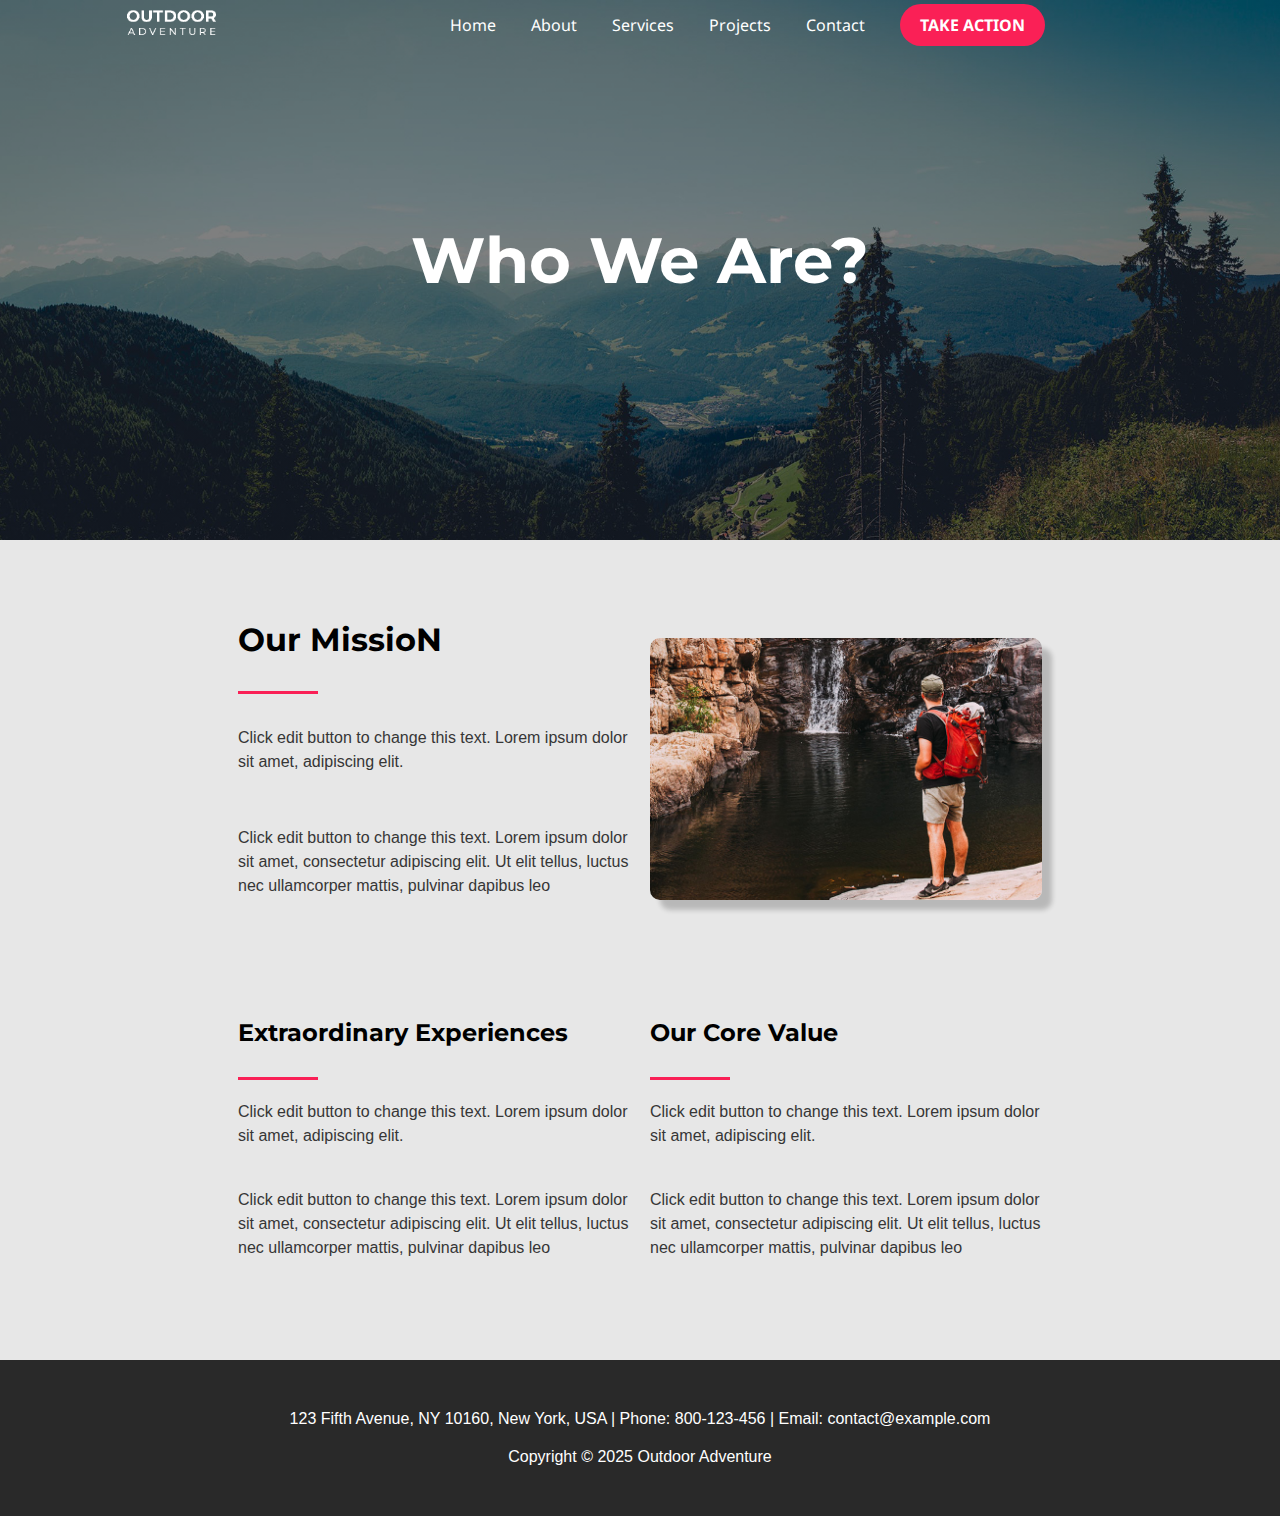
<file: about.html>
<!DOCTYPE html>
<html lang="en">
  <head>
    <meta charset="UTF-8" />
    <meta name="viewport" content="width=device-width, initial-scale=1.0" />
    <title>About</title>
    <link rel="stylesheet" href="./css/about.css" />
    <style>
      @import url("https://fonts.googleapis.com/css2?family=Montserrat:ital,wght@0,100..900;1,100..900&family=Noto+Sans:ital,wght@0,100..900;1,100..900&display=swap");
    </style>
  </head>
  <body>
    <!-- NAVBAR -->
    <nav class="nav">
      <div class="logo">
        <img src="./images/logo" alt="Logo OutDoorAdventure" />
      </div>
      <ul class="navlink">
        <li><a href="./index.html">Home</a></li>
        <li><a href="./about.html">About</a></li>
        <li><a href="./service.html">Services</a></li>
        <li><a href="./project.html">Projects</a></li>
        <li><a href="./contact.html">Contact</a></li>
        <div class="button"><a href="#">TAKE ACTION</a></div>
      </ul>
    </nav>
    <header>
      <div class="header">
        <h1>Who We Are?</h1>
      </div>
    </header>
    <main>
      <!--SECTION ABOUT -->
      <section class="section">
        <div class="content-text">
          <h2>Our MissioN</h2>
          <div class="redline"></div>
          <p>
            Click edit button to change this text. Lorem ipsum dolor sit amet,
            adipiscing elit.
          </p>
          <p>
            Click edit button to change this text. Lorem ipsum dolor sit amet,
            consectetur adipiscing elit. Ut elit tellus, luctus nec ullamcorper
            mattis, pulvinar dapibus leo
          </p>
        </div>
        <div class="content-image">
          <img src="./images/water.jpg" alt="About Us" />
        </div>
      </section>

      <section class="section">
        <div class="content-section">
          <h3>Extraordinary Experiences</h3>
          <div class="redline"></div>
          <p>
            Click edit button to change this text. Lorem ipsum dolor sit amet,
            adipiscing elit.
          </p>
          <p>
            Click edit button to change this text. Lorem ipsum dolor sit amet,
            consectetur adipiscing elit. Ut elit tellus, luctus nec ullamcorper
            mattis, pulvinar dapibus leo
          </p>
        </div>
        <div class="content-section">
          <h3>Our Core Value</h3>
          <div class="redline"></div>
          <p>
            Click edit button to change this text. Lorem ipsum dolor sit amet,
            adipiscing elit.
          </p>
          <p>
            Click edit button to change this text. Lorem ipsum dolor sit amet,
            consectetur adipiscing elit. Ut elit tellus, luctus nec ullamcorper
            mattis, pulvinar dapibus leo
          </p>
        </div>
      </section>
    </main>

    <!-- FOOTER -->
    <footer>
      <div class="footer-content">
        123 Fifth Avenue, NY 10160, New York, USA | Phone: 800-123-456 | Email:
        contact@example.com
        <div>Copyright © 2025 Outdoor Adventure</div>
      </div>
    </footer>
  </body>
</html>
</file>
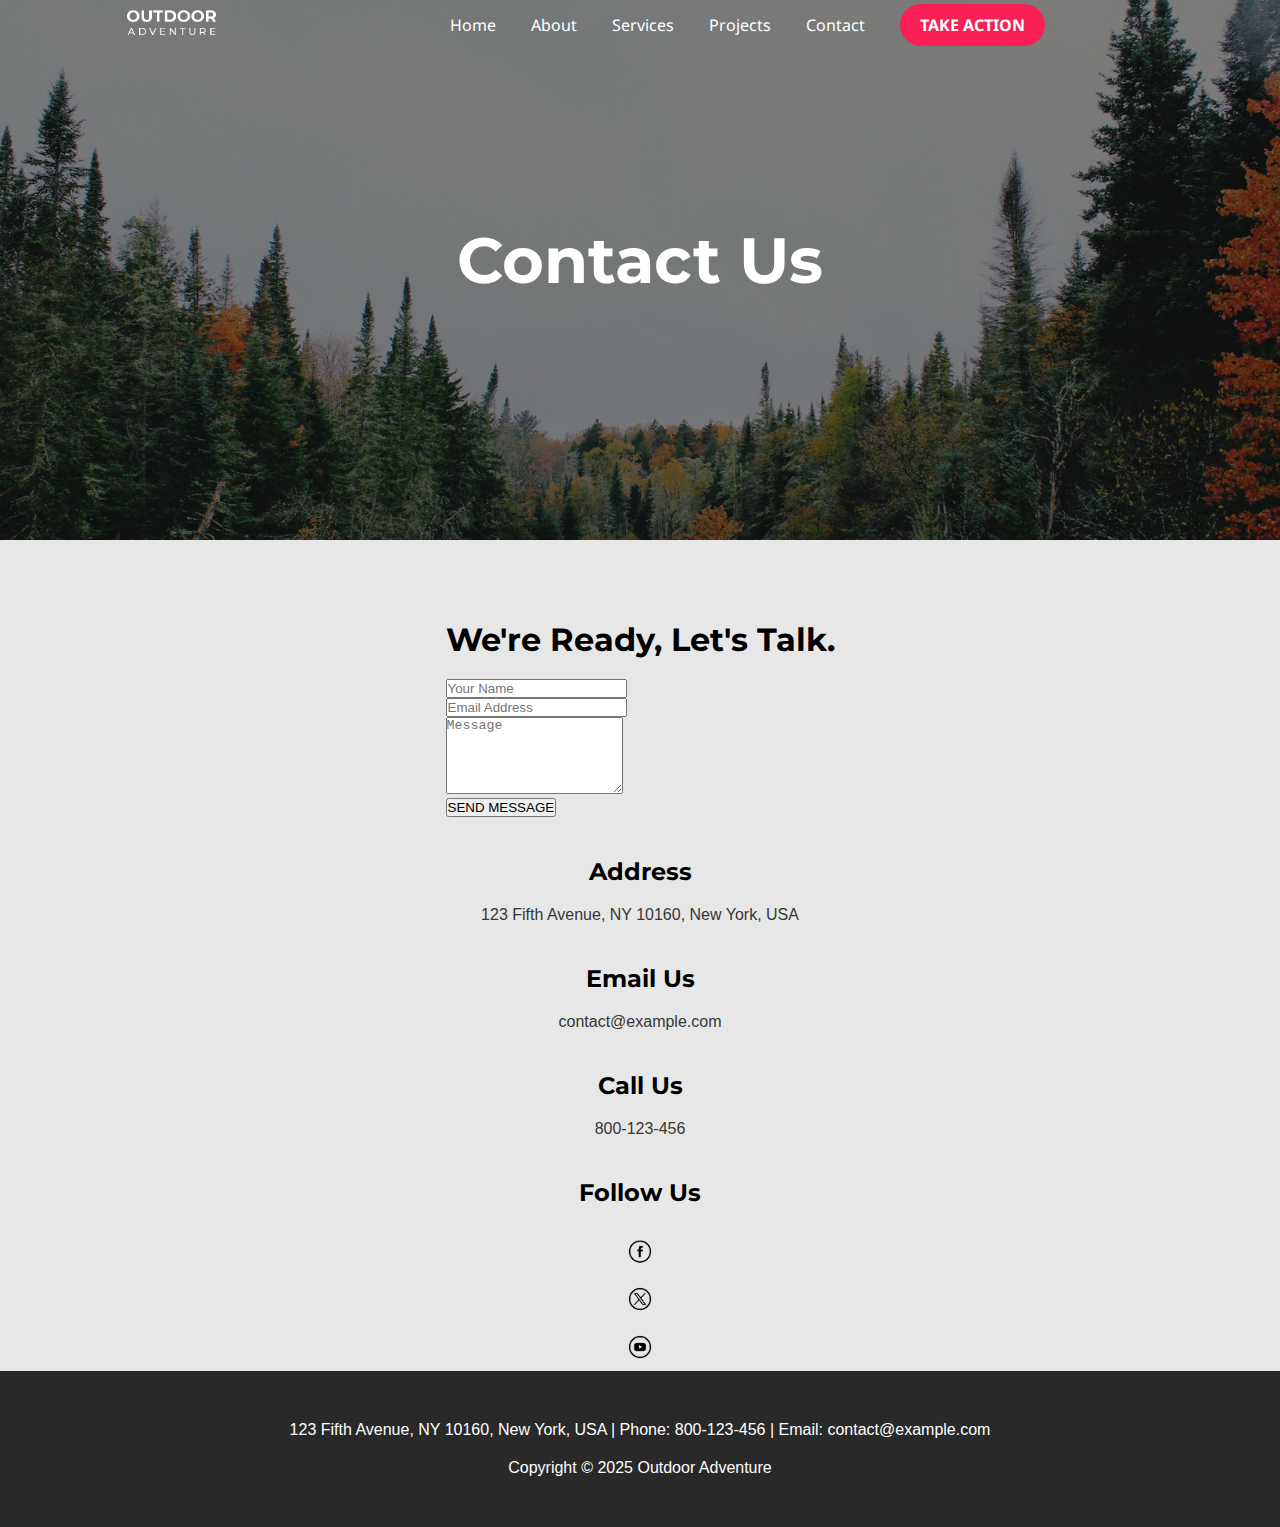
<file: contact.html>
<!DOCTYPE html>
<html lang="en">
  <head>
    <meta charset="UTF-8" />
    <meta name="viewport" content="width=device-width, initial-scale=1.0" />
    <title>About</title>
    <link rel="stylesheet" href="./css/contact.css" />
    <style>
      @import url("https://fonts.googleapis.com/css2?family=Montserrat:ital,wght@0,100..900;1,100..900&family=Noto+Sans:ital,wght@0,100..900;1,100..900&display=swap");
    </style>
  </head>
  <body>
    <!-- NAVBAR -->
    <nav class="nav">
      <div class="logo">
        <img src="./images/logo" alt="Logo OutDoorAdventure" />
      </div>
      <ul class="navlink">
        <li><a href="./index.html">Home</a></li>
        <li><a href="./about.html">About</a></li>
        <li><a href="./service.html">Services</a></li>
        <li><a href="./project.html">Projects</a></li>
        <li><a href="./contact.html">Contact</a></li>
        <div class="button"><a href="#">TAKE ACTION</a></div>
      </ul>
    </nav>
    <header>
      <div class="header">
        <h1>Contact Us</h1>
      </div>
    </header>
    <main>
      <section class="section">
        <div class="content-section">
          <div class="content"></div>
          <h2>We're Ready, Let's Talk.</h2>
          <form class="contact" action="#" method="post">
            <div class="form-group">
              <label for="name"></label>
              <input
              type="text"
              id="name"
              name="name"
              placeholder="Your Name"
              required
              />
            </div>
            <div class="form-group">
              <label for="email"></label>
              <input
              type="email"
              id="email"
              name="email"
              placeholder="Email Address"
                required
                />
              </div>
              <div class="form-group">
                <label for="message"></label>
                <textarea
                id="message"
                name="message"
                placeholder="Message"
                rows="5"
                required
                ></textarea>
              </div>
              <button type="submit" class="btn">SEND MESSAGE</button>
            </form>
          </div>
        </div>
        <div class="content">
          <h3>Address​</h3>
          <p>123 Fifth Avenue, NY 10160, New York, USA</p>
          <h3>Email Us</h3>
          <p>contact@example.com</p>
          <h3>Call Us</h3>
          <p>800-123-456</p>
          <h3>Follow Us</h3>
          <div class="social-logo">
            <img src="./images/fb.png" alt="Logo Facebook">
            <img src="./images/x.png" alt="Logo Twitter">
            <img src="./images/yt.png" alt="Logo Youtube">
          </div>
        </div>
      </section>
    </main>

    <!-- FOOTER -->
    <footer>
      <div class="footer-content">
        123 Fifth Avenue, NY 10160, New York, USA | Phone: 800-123-456 | Email:
        contact@example.com
        <div>Copyright © 2025 Outdoor Adventure</div>
      </div>
    </footer>
  </body>
</html>
</file>
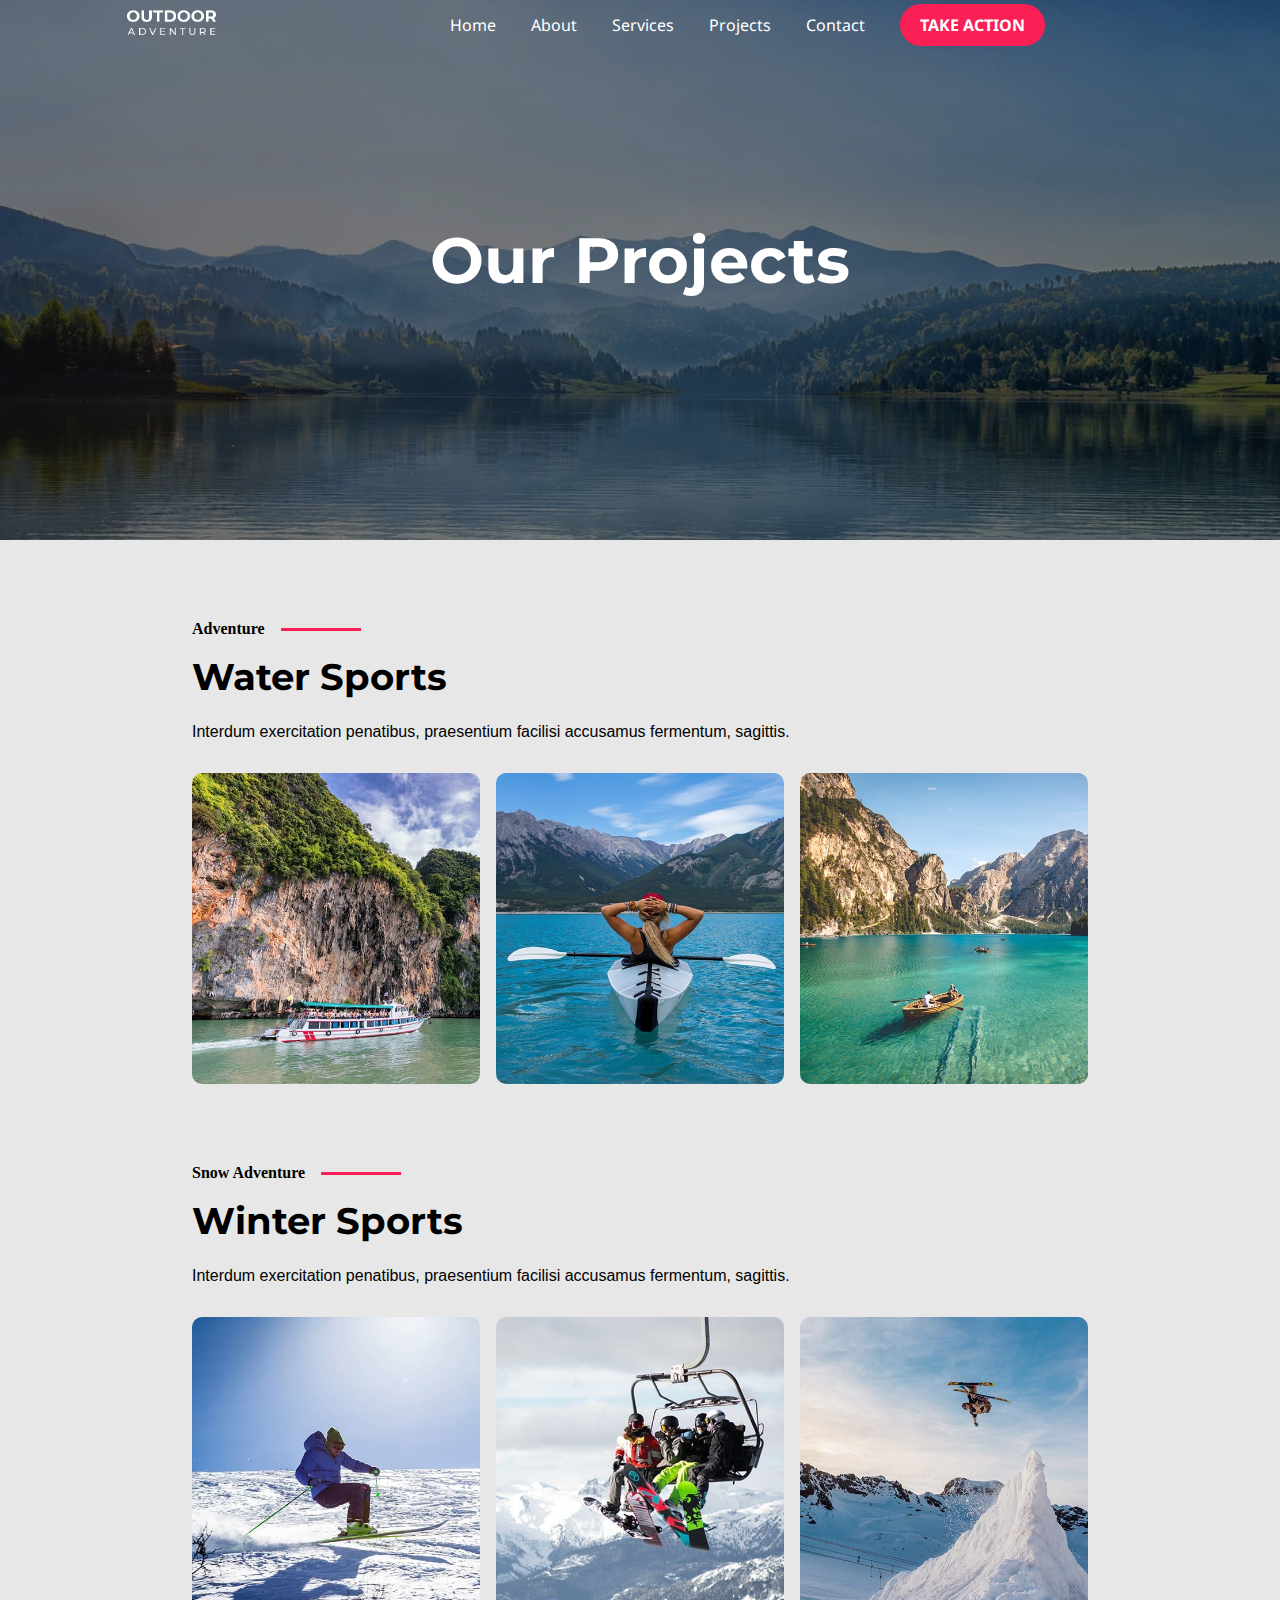
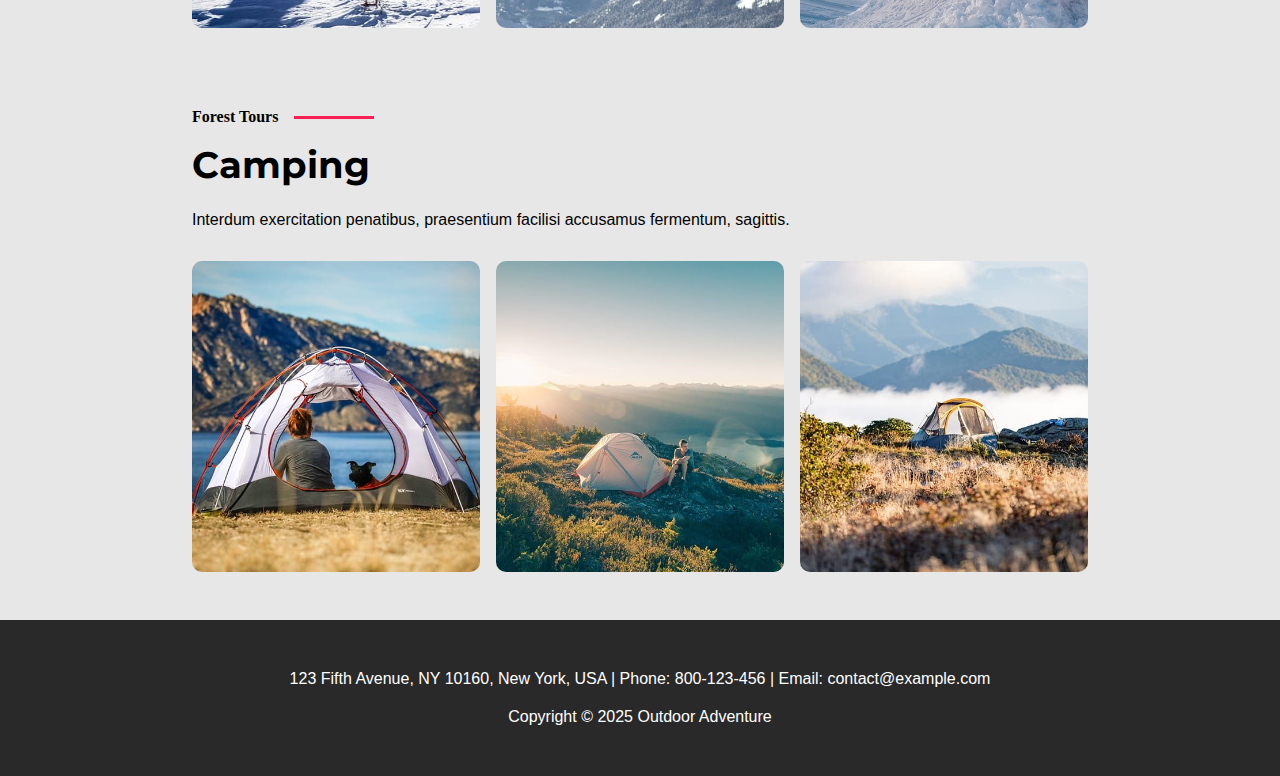
<file: project.html>
<!DOCTYPE html>
<html lang="en">
  <head>
    <meta charset="UTF-8" />
    <meta name="viewport" content="width=device-width, initial-scale=1.0" />
    <title>Projects</title>
    <link rel="stylesheet" href="./css/project.css" />
    <style>
      @import url("https://fonts.googleapis.com/css2?family=Montserrat:ital,wght@0,100..900;1,100..900&family=Noto+Sans:ital,wght@0,100..900;1,100..900&display=swap");
    </style>
  </head>
  <body>
    <!-- NAVBAR -->
    <nav class="nav">
      <div class="logo">
        <img src="./images/logo" alt="Logo OutDoorAdventure" />
      </div>
      <ul class="navlink">
        <li><a href="./index.html">Home</a></li>
        <li><a href="./about.html">About</a></li>
        <li><a href="./service.html">Services</a></li>
        <li><a href="./project.html">Projects</a></li>
        <li><a href="./contact.html">Contact</a></li>
        <div class="button"><a href="#">TAKE ACTION</a></div>
      </ul>
    </nav>
    <header>
      <div class="header">
        <h1>Our Projects</h1>
      </div>
    </header>

    <main>
      <div class="main-section">
        <div class="container">  

          <div class="content">
            <div class="sous-titre">
              <h4>Adventure</h4>
              <div class="redline"></div>
            </div>
            <h2>Water Sports</h2>
            <p>
              Interdum exercitation penatibus, praesentium facilisi accusamus
              fermentum, sagittis.
            </p>
          </div> 

        <section class="carrousel">
          <div class="section-content">
            <div class="content-image">
              <img src="./images/water-sports-03.jpg" alt="Water sport 01" />
              <img src="./images/water-sports-04.jpg" alt="Water Sport 02" />
              <img src="./images/water-sports-01.jpg" alt="Water Sport 03" />
            </div>
          </div>
          <div class="section-content">
            <div class="point">                       
        </section>

          <div class="content"> 
            <div class="sous-titre">
              <h4>Snow Adventure</h4>
              <div class="redline"></div>
            </div>
              <h2>Winter Sports</h2>
              <p>
                Interdum exercitation penatibus, praesentium facilisi accusamus
                fermentum, sagittis.
              </p>
          </div>

        <section class="carrousel">
          <div class="section-content">
            <div class="content-image">
              <img src="./images/winter-sports-01-nzqdakvd9y6ql3cjzkfjdcrr6o5msw2mv8o8ug2dqw.jpg" alt="Winter sport 01" />
              <img src="./images/winter-sports-02-nzqdabgzdltvczq7igd9of558tfynx1bhy5e1ogbh4.jpg" alt="Winter Sport 02" />
              <img src="./images/winter-sports-03-nzqd8khsnpfnr49oq759jd19g02dc73axafuw51p20.jpg" alt="Winter Sport 03" />
            </div>
          </div>
          <div class="section-content">
            <div class="point">                       
            </section>
            
            <div class="content"> 
              <div class="sous-titre">
                <h4>Forest Tours</h4>
                <div class="redline"></div>
              </div>
                <h2>Camping</h2>
                <p>
                  Interdum exercitation penatibus, praesentium facilisi accusamus
                  fermentum, sagittis.
                </p>
            </div>
            <section class="carrousel">
              <div class="section-content">
                <div class="content-image">
                  <img src="./images/camp-1-nzqd81p0v0pxax0zrz0q5hs1kan1290o6pe5altkig.jpg" alt="Water sport 01" />
                  <img src="./images/camp-2-nzqd7cbdqhr6lg1uw61ss66liw44af7x37s1c4v76g.jpg" alt="Water Sport 02" />
                  <img src="./images/camp-3-nzqd6qp3daxl6ex9eepdotmzv12oddu3c8rvarr95k.jpg" alt="Water Sport 03" />
                </div>
              </div>
              <div class="section-content">
                <div class="point">                       
              </div>
            </section>
      </div class="main-section">

    </main>
    <footer>
      <div class="footer-content">
        123 Fifth Avenue, NY 10160, New York, USA | Phone: 800-123-456 | Email:
        contact@example.com
        <div>Copyright © 2025 Outdoor Adventure</div>
      </div>
    </footer>
  </body>
</html>
</file>
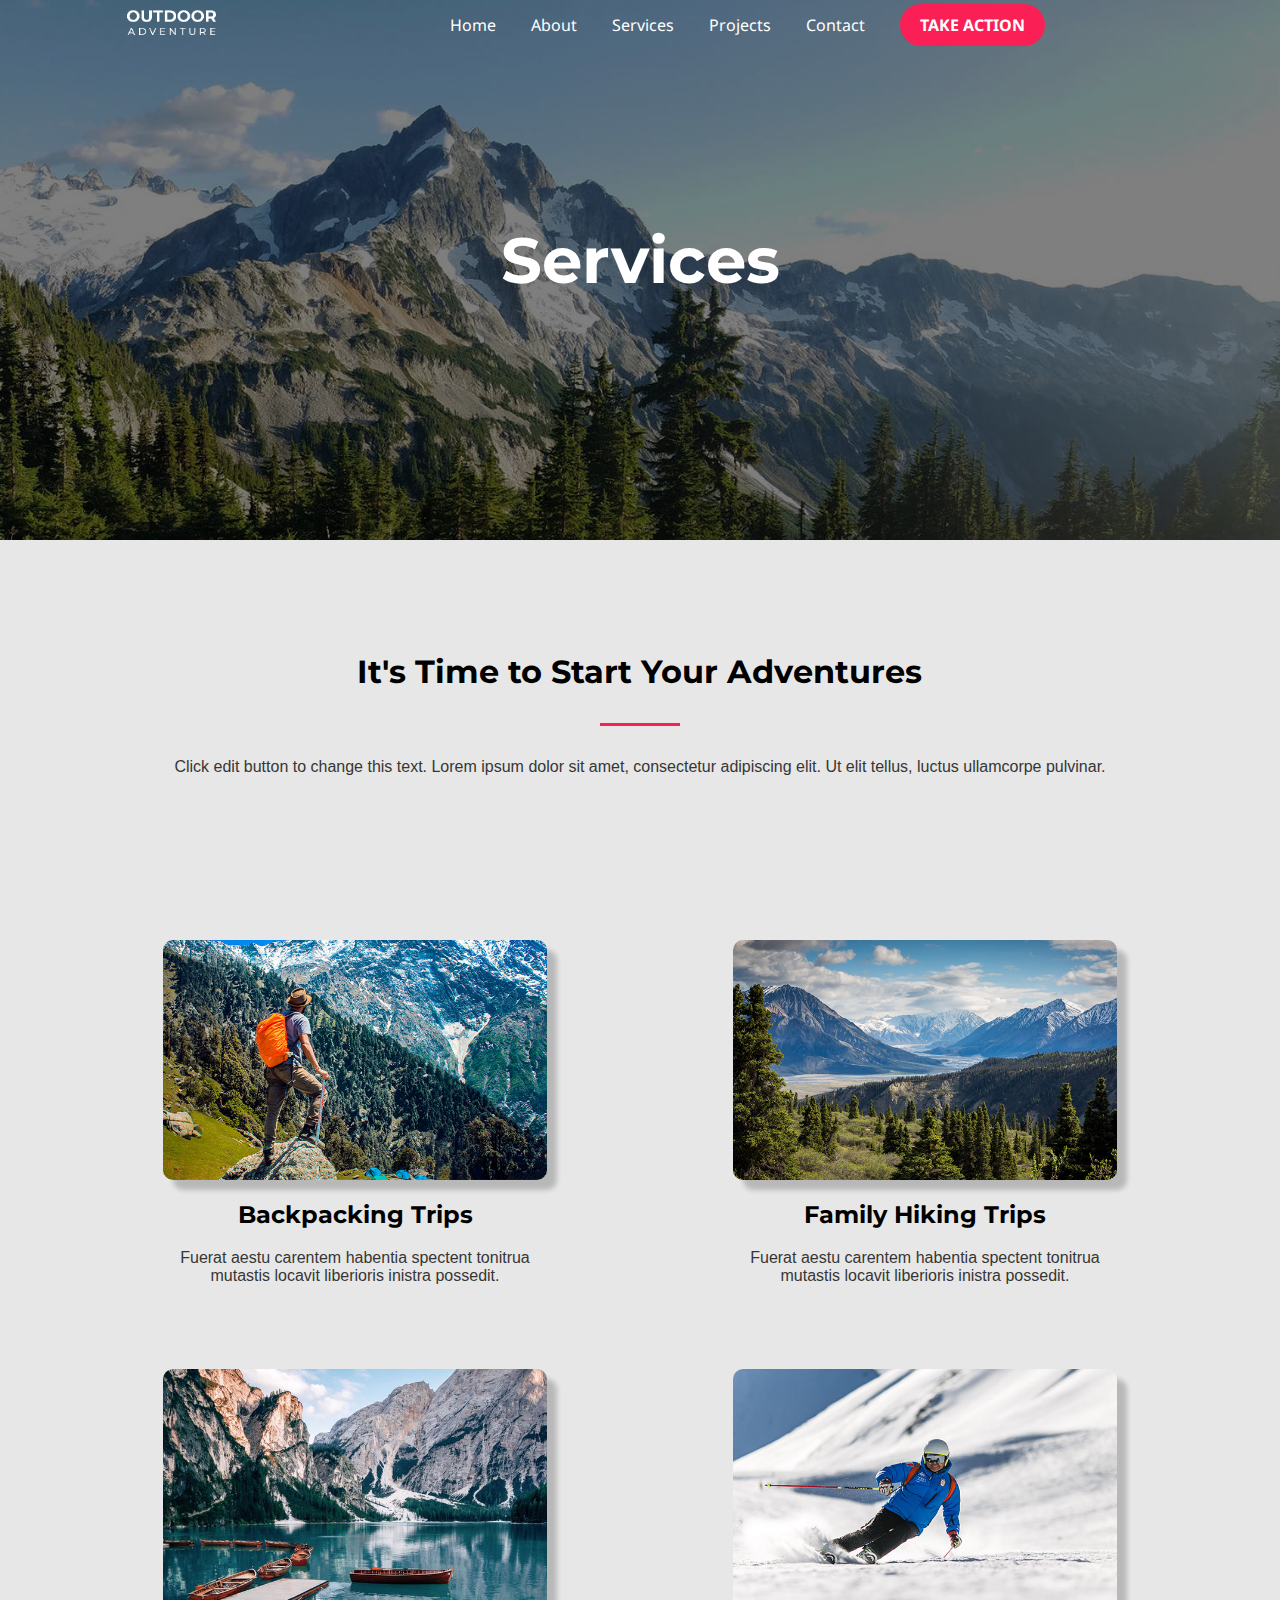
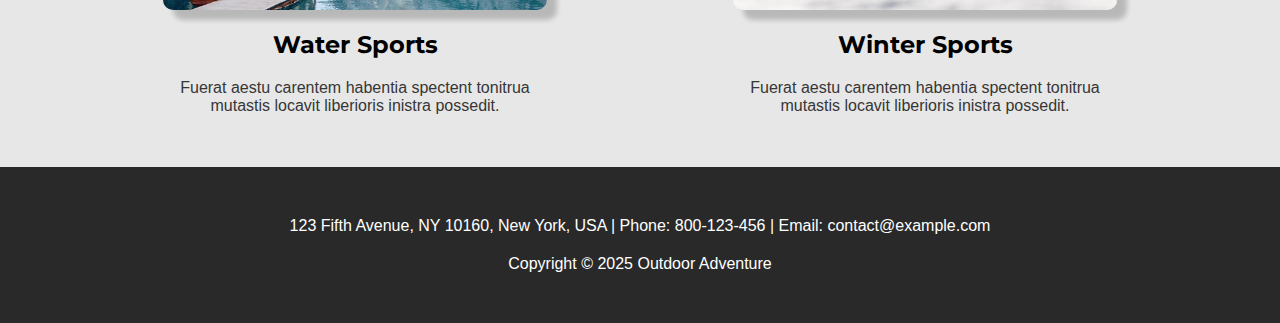
<file: service.html>
<!DOCTYPE html>
<html lang="en">
  <head>
    <meta charset="UTF-8" />
    <meta name="viewport" content="width=device-width, initial-scale=1.0" />
    <title>Services</title>
    <link rel="stylesheet" href="./css/service.css" />
    <style>
      @import url("https://fonts.googleapis.com/css2?family=Montserrat:ital,wght@0,100..900;1,100..900&family=Noto+Sans:ital,wght@0,100..900;1,100..900&display=swap");
    </style>
  </head>
  <body>
    <!-- NAVBAR -->
    <nav class="nav">
      <div class="logo">
        <img src="./images/logo" alt="Logo OutDoorAdventure" />
      </div>
      <ul class="navlink">
        <li><a href="./index.html">Home</a></li>
        <li><a href="./about.html">About</a></li>
        <li><a href="./service.html">Services</a></li>
        <li><a href="./project.html">Projects</a></li>
        <li><a href="./contact.html">Contact</a></li>
        <div class="button"><a href="#">TAKE ACTION</a></div>
      </ul>
    </nav>
    <header>
      <div class="header">
        <h1>Services</h1>
      </div>
    </header>
    <main>
      <section class="section">
        <div class="title1">
          <h2>It's Time to Start Your Adventures</h2>
          <div class="redline"></div>
          <p>
            Click edit button to change this text. Lorem ipsum dolor sit amet,
            consectetur adipiscing elit. Ut elit tellus, luctus ullamcorpe
            pulvinar.
          </p>
        </div>
      </section>
      <section class="section">
        <div class="container">
          <div class="section-content">
            <div class="content">
              <img src="./images/mountain2.jpg" alt="Backpacking Trips" />
            </div>
            <h3>Backpacking Trips</h3>
            <p>
              Fuerat aestu carentem habentia spectent tonitrua mutastis locavit
              liberioris inistra possedit.
            </p>
          </div>
          <div class="section-content">
            <div class="content">
              <img src="./images/montain3.jpg" alt="Water Sports" />
            </div>
            <h3>Water Sports</h3>
            <p>
              Fuerat aestu carentem habentia spectent tonitrua mutastis locavit
              liberioris inistra possedit.
            </p>
          </div>
        </div>
        <div class="container">
          <div class="section-content">
            <div class="content">
              <img src="./images/mountain1.jpg" alt="Family Hiking Trips" />
            </div>
            <h3>Family Hiking Trips</h3>
            <p>
              Fuerat aestu carentem habentia spectent tonitrua mutastis locavit
              liberioris inistra possedit.
            </p>
          </div>
            <div class="section-content">
              <div class="content">
                <img src="./images/mountainski.jpg" alt="Winter Sports" />
              </div>
              <h3>Winter Sports</h3>
              <p>
                Fuerat aestu carentem habentia spectent tonitrua mutastis
                locavit liberioris inistra possedit.
              </p>
            </div>
          </div>
        </div>
      </section>
    </main>
    <footer>
      <div class="footer-content">
        123 Fifth Avenue, NY 10160, New York, USA | Phone: 800-123-456 | Email:
        contact@example.com
        <div>Copyright © 2025 Outdoor Adventure</div>
      </div>
    </footer>
  </body>
</html>
</file>
<file: css/about.css>
@import url(../css/footer.css);
@import url(../css/header.css);
@import url(../css/nav.css);
@import url(../css/main.css);
* {
  margin: 0;
  padding: 0;
}
.header {
  height: 60vh;
  width: 100vw;
  background-image: linear-gradient(rgba(0, 0, 0, 0.5), rgba(0, 0, 0, 0.5)),
    url(../images/landscape.jpg);
}

.content-text {
  display: flex;
  flex-direction: column;
  font-size: 1rem;
  width: 35%;
}
.content-image {
  display: flex;
  width: 35%;
}
.content-image img {
  width: 100%;
  box-shadow: 10px 10px 5px rgba(0, 0, 0, 0.2);
  border-radius: 10px;
}
.section h2 {
  font-size: 2rem;
  text-align: left;
  padding-bottom: 2rem;
}
.section p {
  font-size: 1rem;
  line-height: 1.5rem;
  padding-top: 2rem;
}

.content-section {
  justify-content: center;
  font-size: 1rem;
  width: 35%;
  padding-bottom: 5rem;
}
.content-section h3 {
  font-size: 1.5rem;
  text-align: left;
  padding-bottom: 10px;
}
.content-section p {
  font-size: 1rem;
  text-align: left;
  padding-top: 20px;
}

@media (max-width: 768px) {
  .hero-content {
    height: 100vh;
  }
  .button {
    width: 10vw;
  }
  .button a {
    width: 10vw;
    font-size: 0.7rem;
  }
  .logo img {
    width: 20vw;
  }
  .section {
    display: flex;
    flex-direction: column;
    align-items: center;
    justify-items: center;
    width: 100%;
    padding-left: 0;
    padding-right: 0;
  }
  .content-text {
    display: flex;
    width: 80%;
  }
  .content-image {
    display: flex;
    flex-direction: column;
    align-items: center;
    justify-items: center;
    width: 70%;
  }
  .content-image img {
    display: flex;
    flex-direction: column;
    align-items: center;
    justify-items: center;
    width: 100%;
  }
  .section {
    width: 100%;
    display: flex;
    flex-direction: column;
    justify-items: center;
    align-items: center;
  }
  .content-section {
    width: 80%;
  }
}
@media (max-width: 480px) {
  .hero-content {
    height: 100vh;
  }
  .button {
    width: 10vw;
  }
  .button a {
    width: 10vw;
    font-size: 0.7rem;
  }
  .logo img {
    width: 20vw;
  }
  .section {
    display: flex;
    flex-direction: column;
    align-items: center;
    justify-items: center;
    width: 100%;
  }
  .content-text {
    display: flex;
    width: 80%;
  }
  .content-image {
    display: flex;
    flex-direction: column;
    align-items: center;
    justify-items: center;
    width: 70%;
  }
  .content-image img {
    display: flex;
    flex-direction: column;
    align-items: center;
    justify-items: center;
    width: 100%;
  }
  .section {
    width: 100%;
    display: flex;
    flex-direction: column;
    justify-items: center;
    align-items: center;
    padding-left: 0;
    padding-right: 0;
  }
  .content-section {
    width: 80%;
  }
}
</file>
<file: css/contact.css>
@import url(../css/footer.css);
@import url(../css/header.css);
@import url(../css/nav.css);
@import url(../css/main.css);
* {
  margin: 0;
  padding: 0;
}
.header {
  height: 60vh;
  width: 100vw;
  background-image: linear-gradient(rgba(0, 0, 0, 0.5), rgba(0, 0, 0, 0.5)),
    url(../images/about-bg-2.jpg);
}
.section {
  display: flex;
  flex-direction: column;
  align-items: center;
  justify-items: center;
}
.content {
  display: flex;
  flex-direction: column;
  align-items: center;
}
.contact-section .btn {
  background-color: #fa2056;
  color: white;
  font-family: Noto Sans, sans-serif;
  font-weight: bold;
  padding: 10px 20px;
  cursor: pointer;
  text-decoration: none;
  border-radius: 30px;
}
.social-logo img {
  display: flex;
  flex-direction: row;
  width: 3rem;
  color: #fa2056;
}
</file>
<file: css/project.css>
@import url(../css/footer.css);
@import url(../css/header.css);
@import url(../css/nav.css);
@import url(../css/main.css);
* {
  margin: 0;
  padding: 0;
}
.header {
  height: 60vh;
  width: 100vw;
  background-image: linear-gradient(rgba(0, 0, 0, 0.5), rgba(0, 0, 0, 0.5)),
    url(../images/project-background.jpg);
}
.main-section {
  display: flex;
  justify-content: center;
  align-items: center;
  background-color: #e7e7e7;
  padding-bottom: 3rem;
}
.container {
  display: flex;
  flex-direction: column;
  justify-content: center;
  align-items: center;
  background-color: #e7e7e7;
}

.container h2 {
  font-size: 2.3rem;
  font-family: "montserrat", sans-serif;
  font-weight: bold;
  color: black;
  text-align: left;
  margin-top: 1rem;
  background-color: #e7e7e7;
}
.content {
  display: flex;
  flex-direction: column;
  justify-content: left;
  align-items: left;
  width: 70%;
}
.sous-titre {
  display: flex;
  align-items: center;
  justify-content: left;
  gap: 1rem;
  margin-top: 5rem;
}
.h4 {
  font-size: 1.5rem;
  font-family: "Montserrat", sans-serif;
  font-weight: bold;
  color: black;
  text-align: left;
}
.h2 {
  font-size: 1rem;
  font-family: "notosans sans", sans-serif;
  color: black;
  text-align: left;
  margin-top: 1rem;
}
.main-section p {
  font-size: 1rem;
  font-family: "notosans sans", sans-serif;
  color: black;
  text-align: left;
  padding-top: 1.5rem;
}
.carrousel {
  display: flex;
  justify-content: center;
  align-items: center;
  width: 75%;
  padding-top: 2rem;
}

.content-image {
  display: flex;
  justify-content: center;
  align-items: center;
  gap: 1rem;
  width: 100%;
}
.content-image img {
  display: flex;
  width: 30%;
  border-radius: 10px;
}
@media (max-width: 768px) {
  .hero-content {
    height: 100vh;
  }
  .hero-content {
    height: 100vh;
  }
  .button {
    width: 10vw;
  }
  .button a {
    width: 10vw;
    font-size: 0.7rem;
  }
  .logo img {
    width: 20vw%;
  }
  .navlink a {
    width: 100vw;
  }
  .container {
    padding: 0;
  }
  .section {
    display: flex;
    flex-direction: column;
    align-items: center;
    justify-items: center;
    width: 90%;
  }
  .content-text {
    display: flex;
    width: 90%;
  }
  .content-image {
    display: flex;
    flex-direction: column;
    align-items: center;
    justify-items: center;
    width: 90%;
  }
  .content-image img {
    display: flex;
    flex-direction: column;
    align-items: center;
    justify-items: center;
    width: 100%;
  }
  .section {
    width: 100%;
    display: flex;
    flex-direction: column;
    justify-items: center;
    align-items: center;
  }
  .content-section {
    width: 80%;
  }
}
@media (max-width: 480px) {
  .hero-content {
    height: 100vh;
  }
  .hero-content h1 {
    font-size: 1.5rem;
  }
  .button {
    width: 10vw;
  }
  .button a {
    width: 10vw;
    font-size: 0.7rem;
  }
  .logo img {
    width: 20vw;
  }
  .navlink a {
    width: 100vw;
  }
  .container {
    padding: 0;
  }
  .section {
    display: flex;
    flex-direction: column;
    align-items: center;
    justify-items: center;
    width: 90%;
  }
  .content-text {
    display: flex;
    width: 90%;
  }
  .content-image {
    display: flex;
    flex-direction: column;
    align-items: center;
    justify-items: center;
    width: 90%;
  }
  .content-image img {
    display: flex;
    flex-direction: column;
    align-items: center;
    justify-items: center;
    width: 100%;
  }
  .section {
    width: 100%;
    display: flex;
    flex-direction: column;
    justify-items: center;
    align-items: center;
  }
  .content-section {
    width: 80%;
  }
}
</file>
<file: css/service.css>
@import url(../css/footer.css);
@import url(../css/header.css);
@import url(../css/nav.css);
@import url(../css/main.css);
* {
  margin: 0;
  padding: 0;
}

.header {
  height: 60vh;
  width: 100vw;
  background-image: linear-gradient(rgba(0, 0, 0, 0.5), rgba(0, 0, 0, 0.5)),
    url(../images/mountain.jpg);
}

.title1 {
  display: flex;
  flex-direction: column;
  align-items: center;
  justify-items: center;
  background-color: #e7e7e7;
}
.title1 h2 {
  font-family: "montserrat", sans-serif;
  font-size: 2rem;
  padding: 2rem;
}
.title1 p {
  padding-top: 2rem;
  font-size: 1rem;
  font-family: "Notosans", sans-serif;
  text-align: center;
}
.container {
  display: flex;
  flex-direction: column;
  align-items: center;
  justify-content: center;
  background-color: #e7e7e7;
  padding-bottom: 2rem;
}
.section-content {
  width: 70%;
  display: flex;
  flex-direction: column;
  align-items: center;
  justify-content: center;
  text-align: center;
  padding-top: 2rem;
  background-color: #e7e7e7;
}
.content {
  display: flex;
  flex-direction: column;
  align-items: center;
  justify-content: center;
  padding-top: 2rem;
  background-color: #e7e7e7;
}

.content img {
  box-shadow: 10px 10px 5px rgba(0, 0, 0, 0.2);
  border-radius: 10px;
  max-width: 100%;
}

@media (max-width: 768px) {
  .hero-content {
    height: 100vh;
  }
  .button {
    width: 10vw;
  }
  .button a {
    width: 10vw;
    font-size: 0.7rem;
  }
  .logo img {
    width: 20vw;
  }
  .navlink a {
    width: 100vw;
  }
  .section {
    display: flex;
    flex-direction: column;
    align-items: center;
    justify-items: center;
    width: 100%;
    padding-left: 0;
    padding-right: 0;
  }
  .content-text {
    display: flex;
    width: 80%;
  }
  .content-image {
    display: flex;
    flex-direction: column;
    align-items: center;
    justify-items: center;
    width: 70%;
  }
  .content-image img {
    display: flex;
    flex-direction: column;
    align-items: center;
    justify-items: center;
    width: 100%;
  }
  .section {
    width: 100%;
    display: flex;
    flex-direction: column;
    justify-items: center;
    align-items: center;
  }
  .content-section {
    width: 80%;
  }
}
@media (max-width: 480px) {
  .hero-content {
    height: 100vh;
  }
  .button a {
    width: 10vw;
    font-size: 0.7rem;
  }
  .button {
    width: 10vw;
  }
  .logo img {
    width: 20vw;
  }
  .navlink a {
    width: 100vw;
  }
  .title1 h2 {
    display: flex;
    text-align: center;
  }
  .section {
    display: flex;
    flex-direction: column;
    align-items: center;
    justify-items: center;
    width: 100%;
  }
  .content-text {
    display: flex;
    width: 80%;
  }
  .content-image {
    display: flex;
    flex-direction: column;
    align-items: center;
    justify-items: center;
    width: 70%;
  }
  .content-image img {
    display: flex;
    flex-direction: column;
    align-items: center;
    justify-items: center;
    width: 100%;
  }
  .section {
    width: 100%;
    display: flex;
    flex-direction: column;
    justify-items: center;
    align-items: center;
  }
  .content-section {
    width: 80%;
  }
}
</file>
